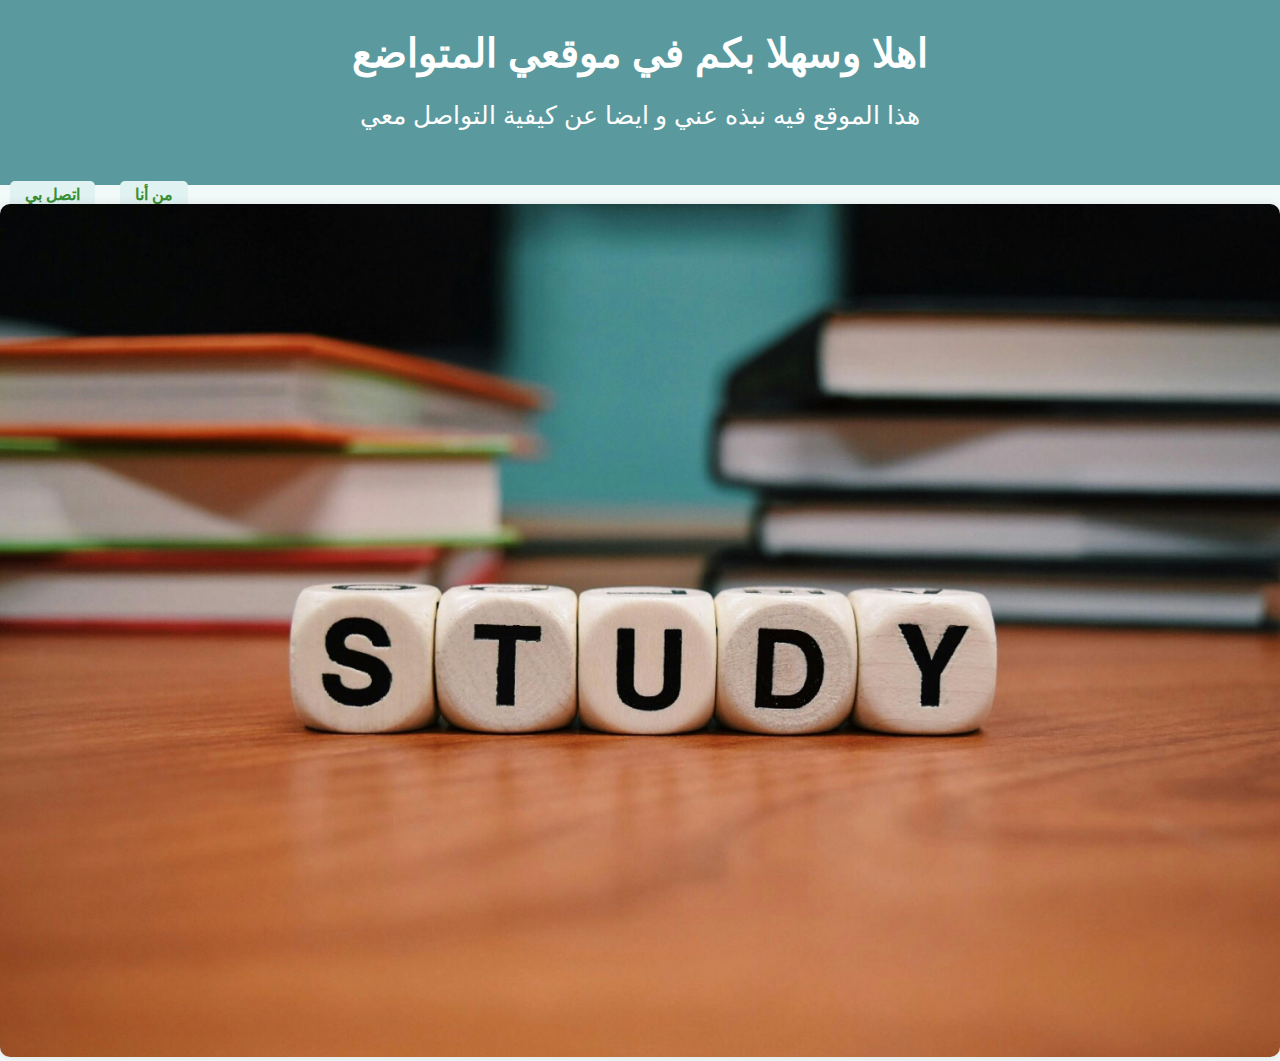
<file: index.html>
<!DOCTYPE html>
<html lang="ar">
<head>
    
    <title>الصفحة الرئيسية</title>
    <link rel="stylesheet" href="styles.css">
</head>
<body>
    
    
    <header>   
       <h1>اهلا وسهلا بكم في موقعي المتواضع </h1>
        <p>هذا الموقع فيه نبذه عني و ايضا عن كيفية التواصل معي</p>
       
    </header>

    <nav>
        <a href="about.html">من أنا</a>
        <a href="contact.html">اتصل بي</a>
    </nav>

    <img src="صورة_موقعي.jpg.jpg" alt="صورة_موقعي"> 

</body>
</html>
</file>
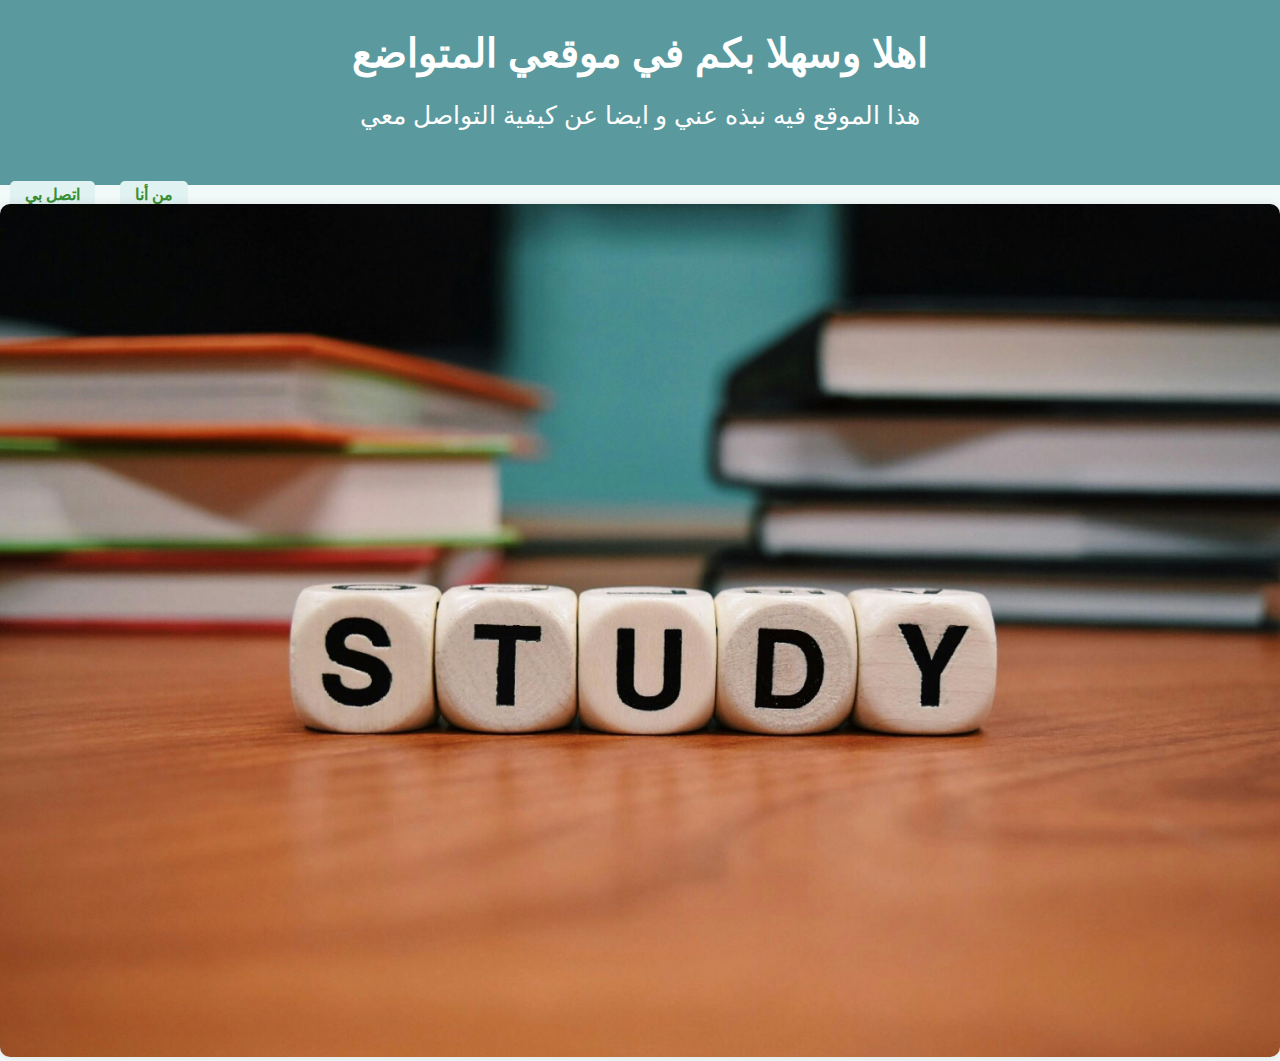
<file: Homework MYWEBSITE/index.html>
<!DOCTYPE html>
<html lang="ar">
<head>
    
    <title>الصفحة الرئيسية</title>
    <link rel="stylesheet" href="styles.css">
</head>
<body>
    
    
    <header>   
       <h1>اهلا وسهلا بكم في موقعي المتواضع </h1>
        <p>هذا الموقع فيه نبذه عني و ايضا عن كيفية التواصل معي</p>
       
    </header>

    <nav>
        <a href="about.html">من أنا</a>
        <a href="contact.html">اتصل بي</a>
    </nav>

    <img src="صورة_موقعي.jpg.jpg" alt="صورة_موقعي"> 

</body>
</html>
</file>
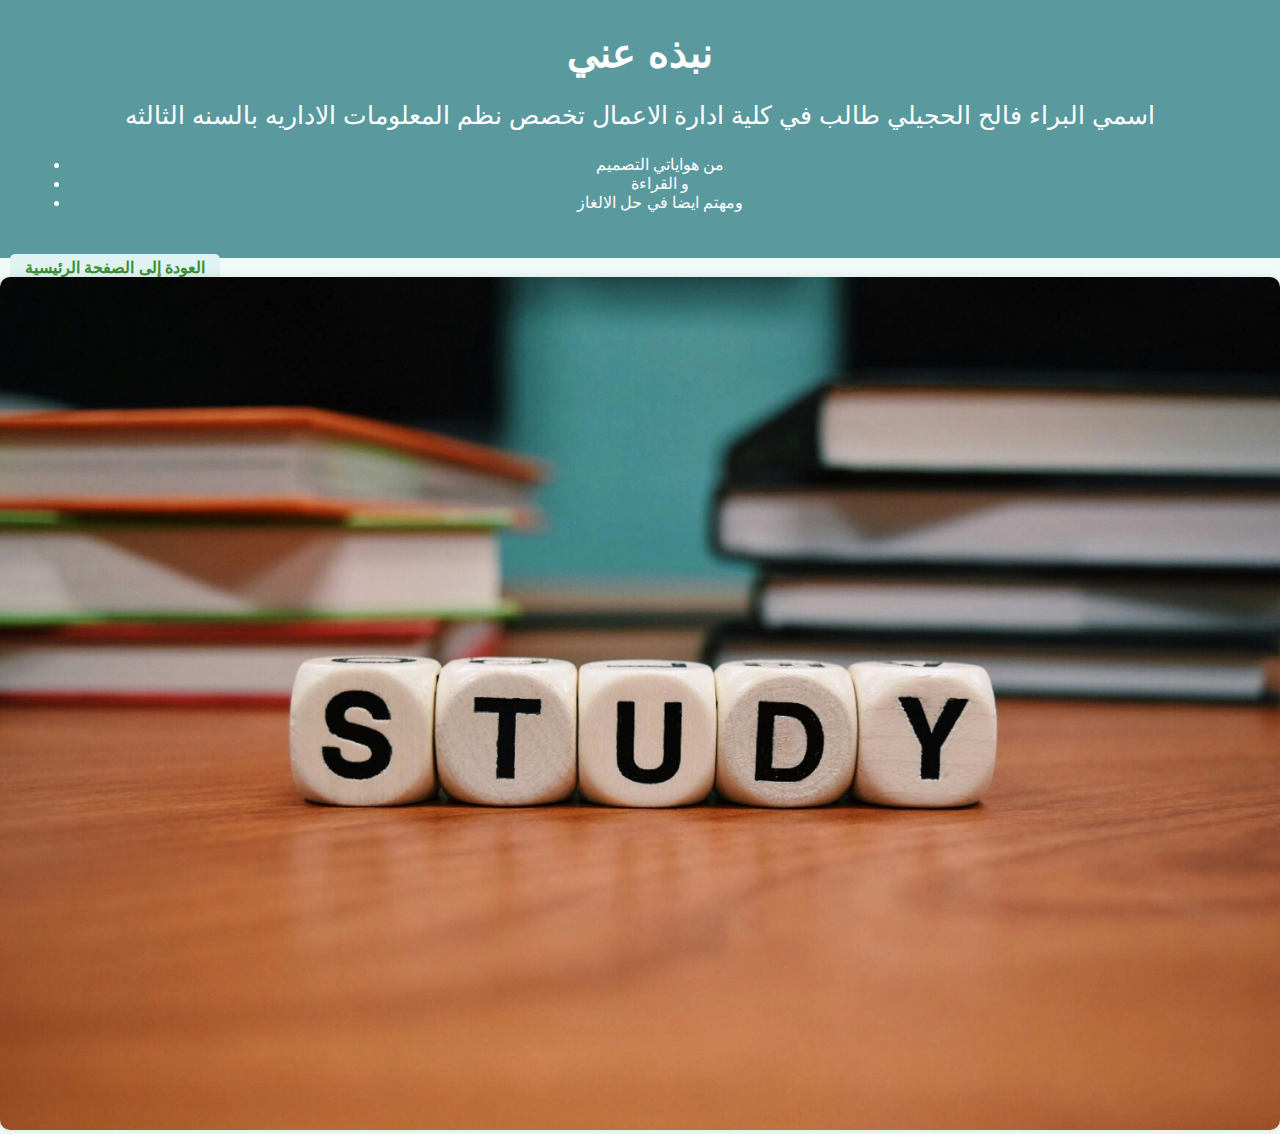
<file: about.html>
<!DOCTYPE html>
<html lang="ar">
<head>
   
    <title>من أنا</title>
    <link rel="stylesheet" href="styles.css">
</head>
<body>
    <header>
        <h1>نبذه عني</h1>
        <p> اسمي البراء فالح الحجيلي طالب في كلية ادارة الاعمال تخصص نظم المعلومات الاداريه بالسنه الثالثه  </p>
        <ul>
            <li>من هواياتي التصميم</li>
            <li> و القراءة</li>
            <li>ومهتم ايضا في حل الالغاز</li>
        </ul>
    </header>

    <nav>
        <a href="index.html">العودة إلى الصفحة الرئيسية</a>
    </nav>

  <img src="صورة_موقعي.jpg.jpg" alt="صورة_موقعي">
</body>
</html>
</file>
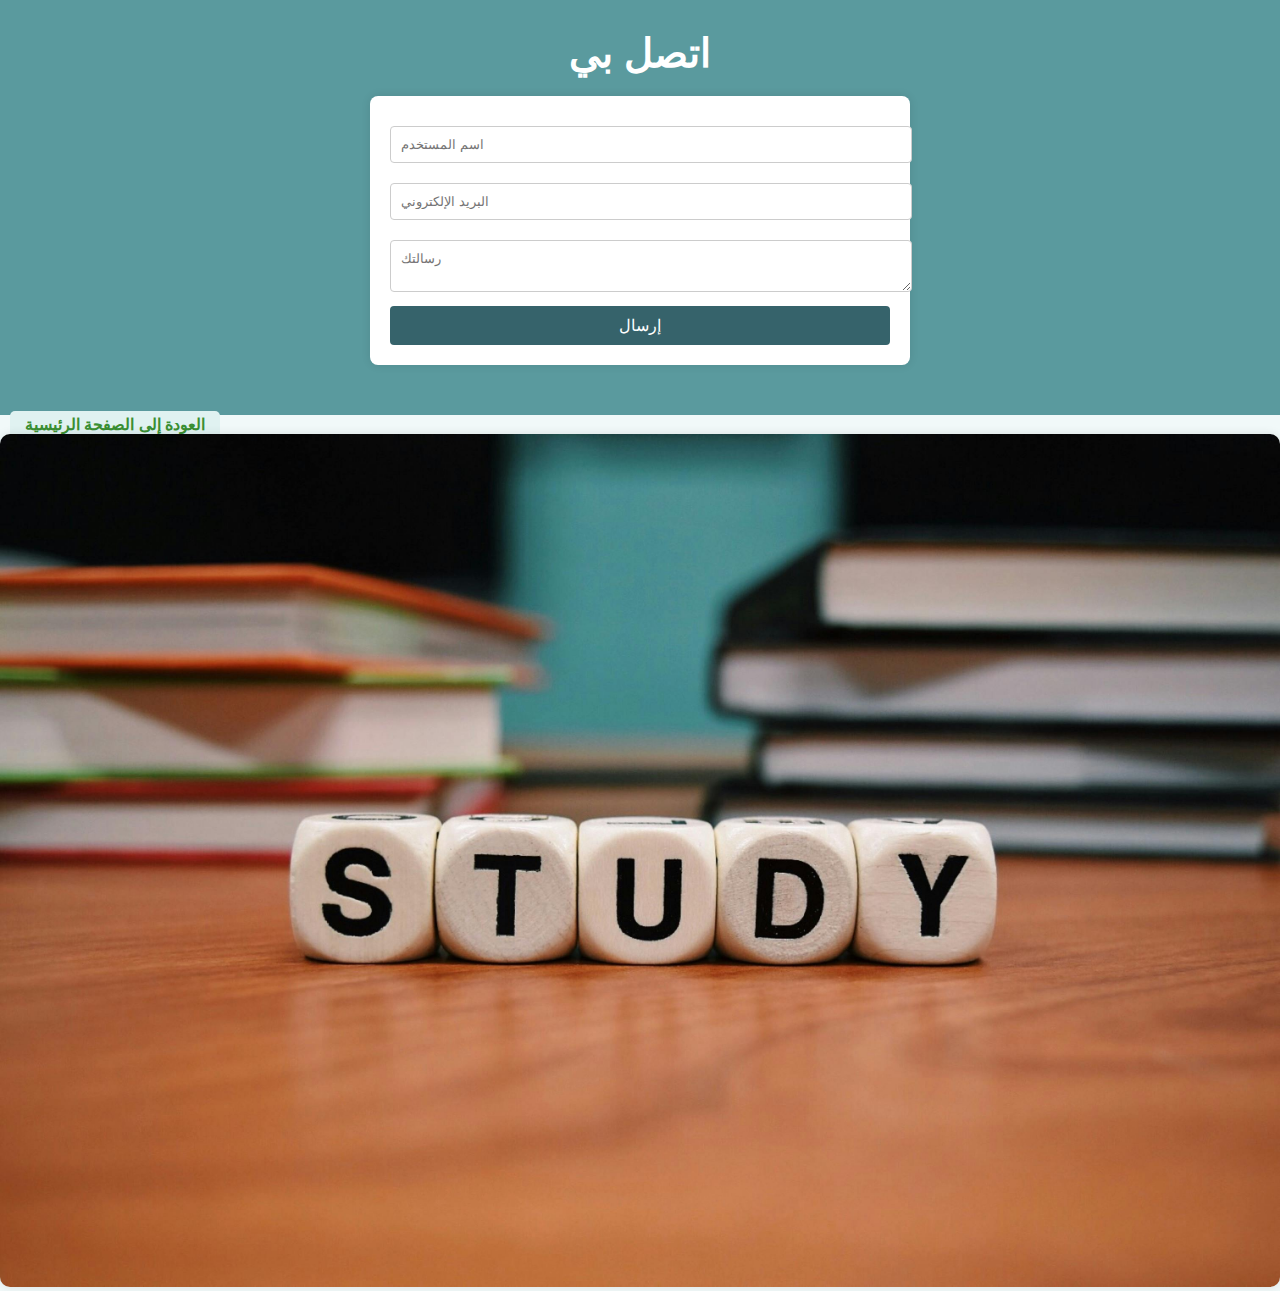
<file: contact.html>
<!DOCTYPE html>
<html lang="ar">
<head>
   
    <title>اتصل بي</title>
    <link rel="stylesheet" href="styles.css">
    <script src="script.js" type="text/javascript"></script>
</head>
<body>
    <header>
        <h1>اتصل بي</h1>
        <form action>
            <input type="text" name="username" placeholder="اسم المستخدم" required>
            <input type="email" name="email" placeholder="البريد الإلكتروني" required>
            <textarea name="message" placeholder="رسالتك" required></textarea>
            <button type="submit">إرسال</button>
        </form>
    </header>

    <nav>
        <a href="index.html">العودة إلى الصفحة الرئيسية</a>
    </nav>
<img src="صورة_موقعي.jpg.jpg" alt="صورة_موقعي">
  

</body>
</html>
</file>
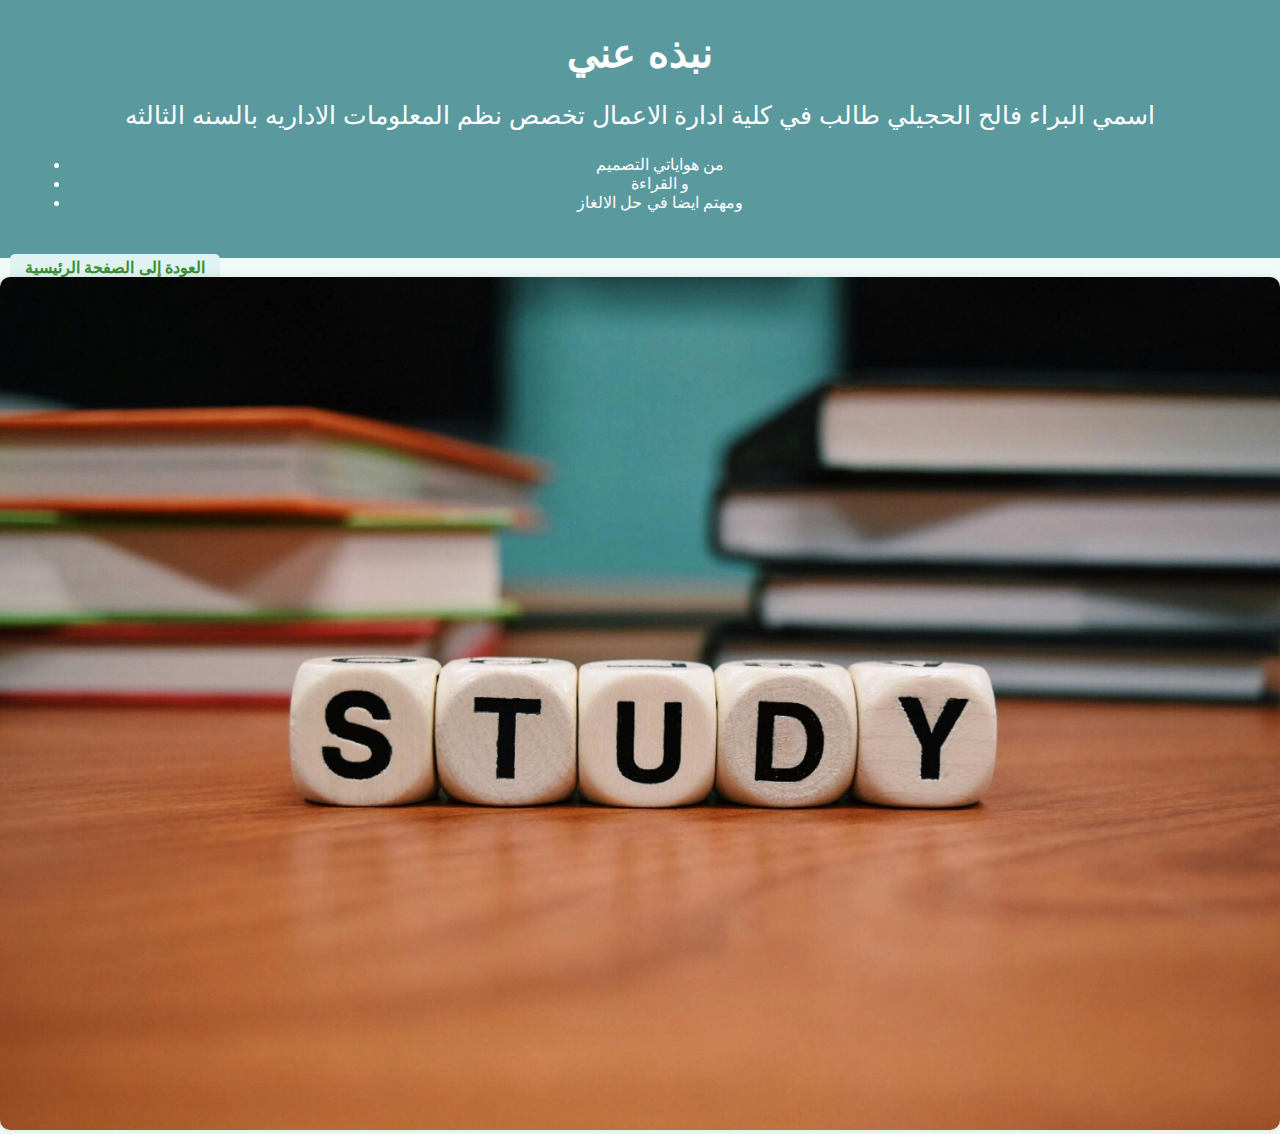
<file: Homework MYWEBSITE/about.html>
<!DOCTYPE html>
<html lang="ar">
<head>
   
    <title>من أنا</title>
    <link rel="stylesheet" href="styles.css">
</head>
<body>
    <header>
        <h1>نبذه عني</h1>
        <p> اسمي البراء فالح الحجيلي طالب في كلية ادارة الاعمال تخصص نظم المعلومات الاداريه بالسنه الثالثه  </p>
        <ul>
            <li>من هواياتي التصميم</li>
            <li> و القراءة</li>
            <li>ومهتم ايضا في حل الالغاز</li>
        </ul>
    </header>

    <nav>
        <a href="index.html">العودة إلى الصفحة الرئيسية</a>
    </nav>

  <img src="صورة_موقعي.jpg.jpg" alt="صورة_موقعي">
</body>
</html>
</file>
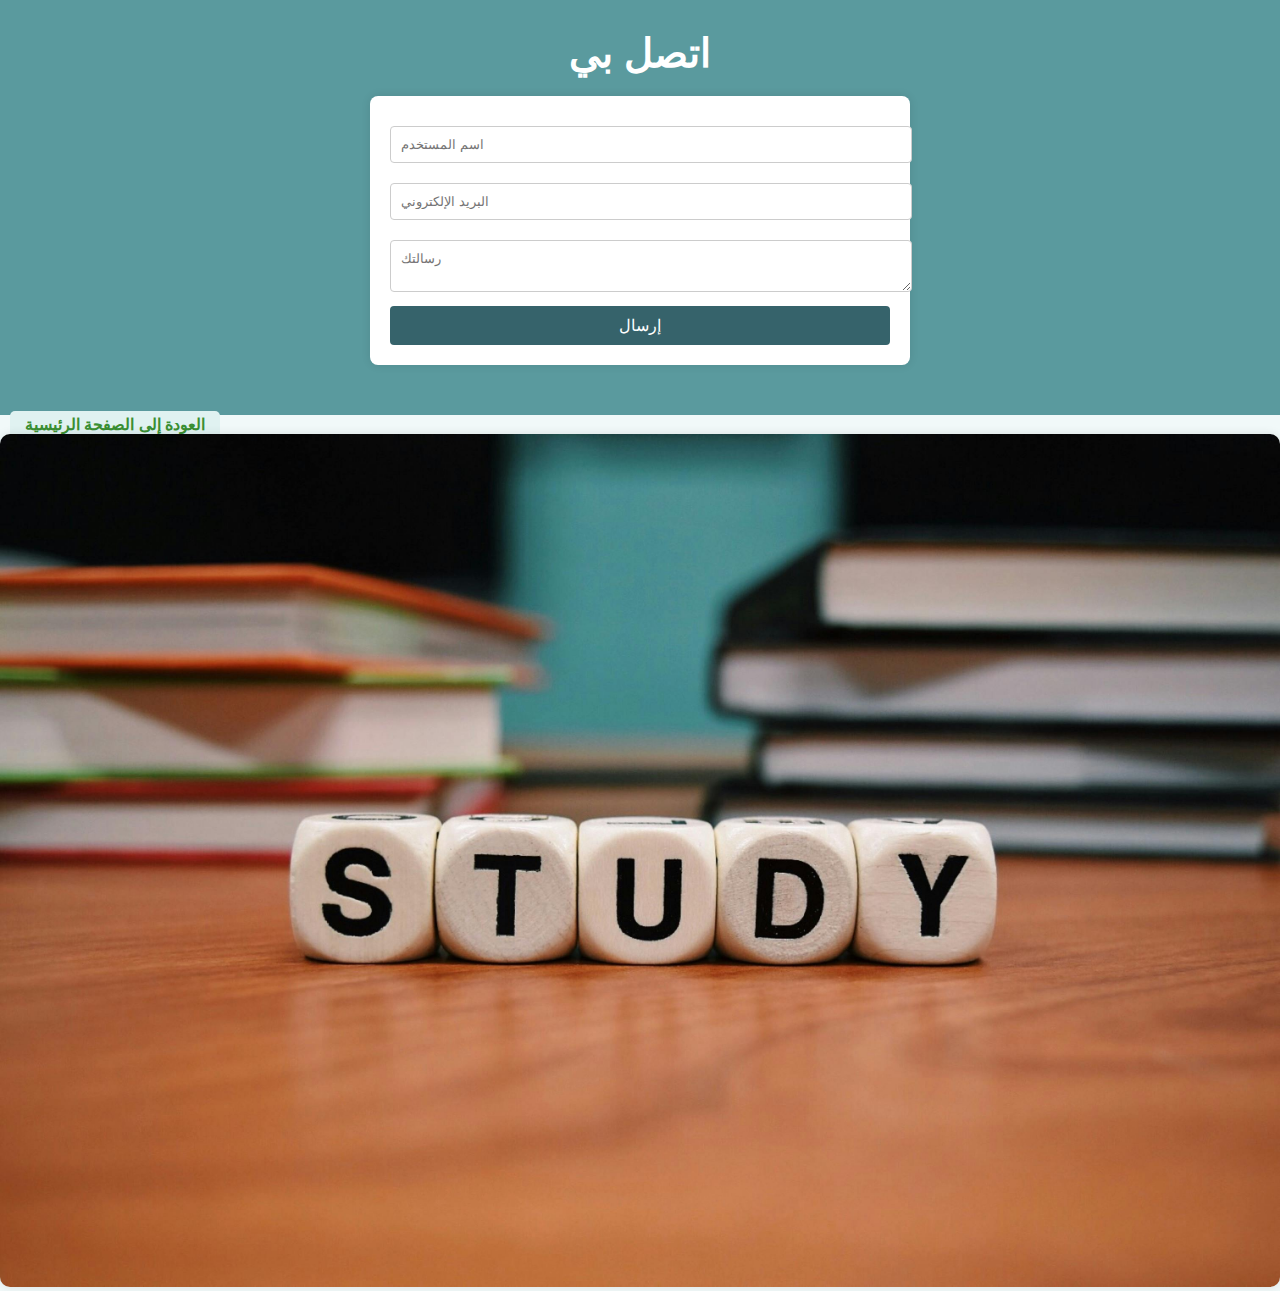
<file: Homework MYWEBSITE/contact.html>
<!DOCTYPE html>
<html lang="ar">
<head>
   
    <title>اتصل بي</title>
    <link rel="stylesheet" href="styles.css">
    <script src="script.js" type="text/javascript"></script>
</head>
<body>
    <header>
        <h1>اتصل بي</h1>
        <form action>
            <input type="text" name="username" placeholder="اسم المستخدم" required>
            <input type="email" name="email" placeholder="البريد الإلكتروني" required>
            <textarea name="message" placeholder="رسالتك" required></textarea>
            <button type="submit">إرسال</button>
        </form>
    </header>

    <nav>
        <a href="index.html">العودة إلى الصفحة الرئيسية</a>
    </nav>
<img src="صورة_موقعي.jpg.jpg" alt="صورة_موقعي">
  

</body>
</html>
</file>
<file: styles.css>
body {
    font-family: 'Arial', sans-serif;
    margin: 0;
    padding: 0;
    background-color: #f1f9f9; 
    color: #333;
}


header {
    background-color: #5a9a9e; 
    color: white;
    text-align: center;
    padding: 30px;
}

header h1 {
    margin: 0;
    font-size: 40px;
}

header p {
    font-size: 25px;
}


nav a {
    color: #3a8f33;
    text-decoration: none;
    font-weight: bold;
    margin: 10px;
    padding: 5px 15px;
    border-radius: 5px;
    background-color: #e0f2f1; 
}

nav a:hover {
    background-color: #80deea; 
}


img {
   width: 100%;
    height: auto;
    max-width: 100%;
    border-radius: 10px;
    box-shadow: 0 0 10px rgba(0, 0, 0, 0.1);
}


form {
    margin: 20px auto;
    padding: 20px;
    max-width: 500px;
    background-color: white;
    border-radius: 8px;
    box-shadow: 0 0 10px rgba(0, 0, 0, 0.1);
}

input, textarea {
    width: 100%;
    padding: 10px;
    margin: 10px 0;
    border: 1px solid #ccc;
    border-radius: 4px;
}

button {
    background-color: #36636b;
    color: white;
    border: none;
    padding: 10px 20px;
    border-radius: 4px;
    cursor: pointer;
    width: 100%;
    font-size: 16px;
}

button:hover {
    background-color: #060607;
}
</file>
<file: Homework MYWEBSITE/styles.css>
body {
    font-family: 'Arial', sans-serif;
    margin: 0;
    padding: 0;
    background-color: #f1f9f9; 
    color: #333;
}


header {
    background-color: #5a9a9e; 
    color: white;
    text-align: center;
    padding: 30px;
}

header h1 {
    margin: 0;
    font-size: 40px;
}

header p {
    font-size: 25px;
}


nav a {
    color: #3a8f33;
    text-decoration: none;
    font-weight: bold;
    margin: 10px;
    padding: 5px 15px;
    border-radius: 5px;
    background-color: #e0f2f1; 
}

nav a:hover {
    background-color: #80deea; 
}


img {
   width: 100%;
    height: auto;
    max-width: 100%;
    border-radius: 10px;
    box-shadow: 0 0 10px rgba(0, 0, 0, 0.1);
}


form {
    margin: 20px auto;
    padding: 20px;
    max-width: 500px;
    background-color: white;
    border-radius: 8px;
    box-shadow: 0 0 10px rgba(0, 0, 0, 0.1);
}

input, textarea {
    width: 100%;
    padding: 10px;
    margin: 10px 0;
    border: 1px solid #ccc;
    border-radius: 4px;
}

button {
    background-color: #36636b;
    color: white;
    border: none;
    padding: 10px 20px;
    border-radius: 4px;
    cursor: pointer;
    width: 100%;
    font-size: 16px;
}

button:hover {
    background-color: #060607;
}
</file>
